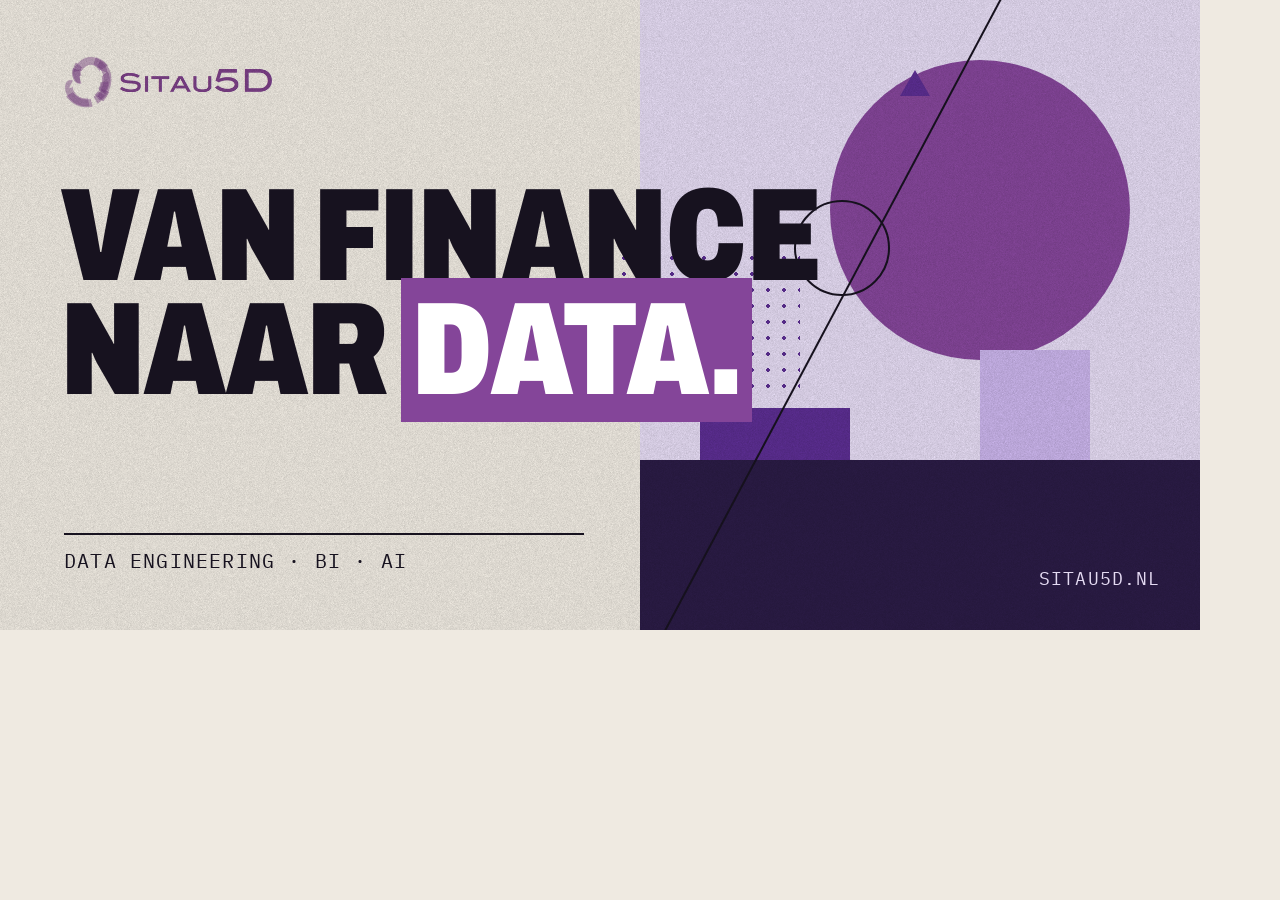
<file: tools/og/og.html>
<!doctype html>
<!-- Bron voor public/img/og.png (social preview, 1200×630). Bewust zonder portret van Michel.
     Opnieuw maken: zie README (tools/screenshot.sh og). -->
<html lang="nl">
<head>
<meta charset="utf-8">
<style>
@font-face{font-family:'Archivo';font-weight:400 900;font-stretch:75% 100%;src:url(../../public/fonts/archivo-latin.woff2) format('woff2')}
@font-face{font-family:'IBM Plex Mono';font-weight:400;src:url(../../public/fonts/plexmono-400-latin.woff2) format('woff2')}
html,body{margin:0;width:1200px;height:630px;overflow:hidden}
body{position:relative;background:#EFEAE1;color:#17121F;font-family:Archivo,sans-serif}
.abs{position:absolute}
.vlak{left:640px;right:0;top:0;bottom:0;background:#E4DAF2}
.punten{left:600px;top:250px;width:200px;height:150px;background-image:radial-gradient(#5B2D91 1.7px,transparent 2px);background-size:16px 16px}
.zon{right:70px;top:60px;width:300px;height:300px;border-radius:50%;background:#844599}
.ring{right:310px;top:200px;width:96px;height:96px;border-radius:50%;border:2px solid #17121F;box-sizing:border-box}
.donker{left:640px;right:0;bottom:0;height:170px;background:#2A1B45}
.half{right:110px;bottom:170px;width:110px;height:110px;background:#C9B3EA}
.blok{left:700px;bottom:170px;width:150px;height:52px;background:#5B2D91}
.lijn{left:1010px;top:-20px;width:2px;height:760px;background:#17121F;transform-origin:50% 0;transform:rotate(28deg)}
.ster{left:900px;top:70px;width:30px;height:26px;background:#5B2D91;clip-path:polygon(50% 0,100% 100%,0 100%)}
.korrel{inset:0;background-image:url(../../public/img/korrel.webp);background-size:256px;mix-blend-mode:multiply}
.logo{left:64px;top:56px;height:52px;mix-blend-mode:multiply}
h1{position:absolute;left:60px;top:180px;margin:0;font-weight:900;font-stretch:78%;font-size:132px;line-height:.86;letter-spacing:-.02em;text-transform:uppercase}
h1 span{background:#844599;color:#fff;padding:0 .08em}
.sub{left:64px;bottom:56px;margin:0;font-family:'IBM Plex Mono',monospace;font-size:20px;text-transform:uppercase;letter-spacing:.06em;border-top:2px solid #17121F;padding-top:12px;width:520px}
.url{right:40px;bottom:40px;margin:0;font-family:'IBM Plex Mono',monospace;font-size:18px;text-transform:uppercase;letter-spacing:.06em;color:#E4DAF2}
</style>
</head>
<body>
<div class="abs vlak"></div>
<div class="abs punten"></div>
<div class="abs zon"></div>
<div class="abs ring"></div>
<div class="abs donker"></div>
<div class="abs half"></div>
<div class="abs blok"></div>
<div class="abs lijn"></div>
<div class="abs ster"></div>
<div class="abs korrel"></div>
<img class="abs logo" src="../../public/img/logo.png" alt="">
<h1>Van finance<br>naar <span>data.</span></h1>
<p class="abs sub">Data engineering · BI · AI</p>
<p class="abs url">sitau5d.nl</p>
</body>
</html>
</file>
